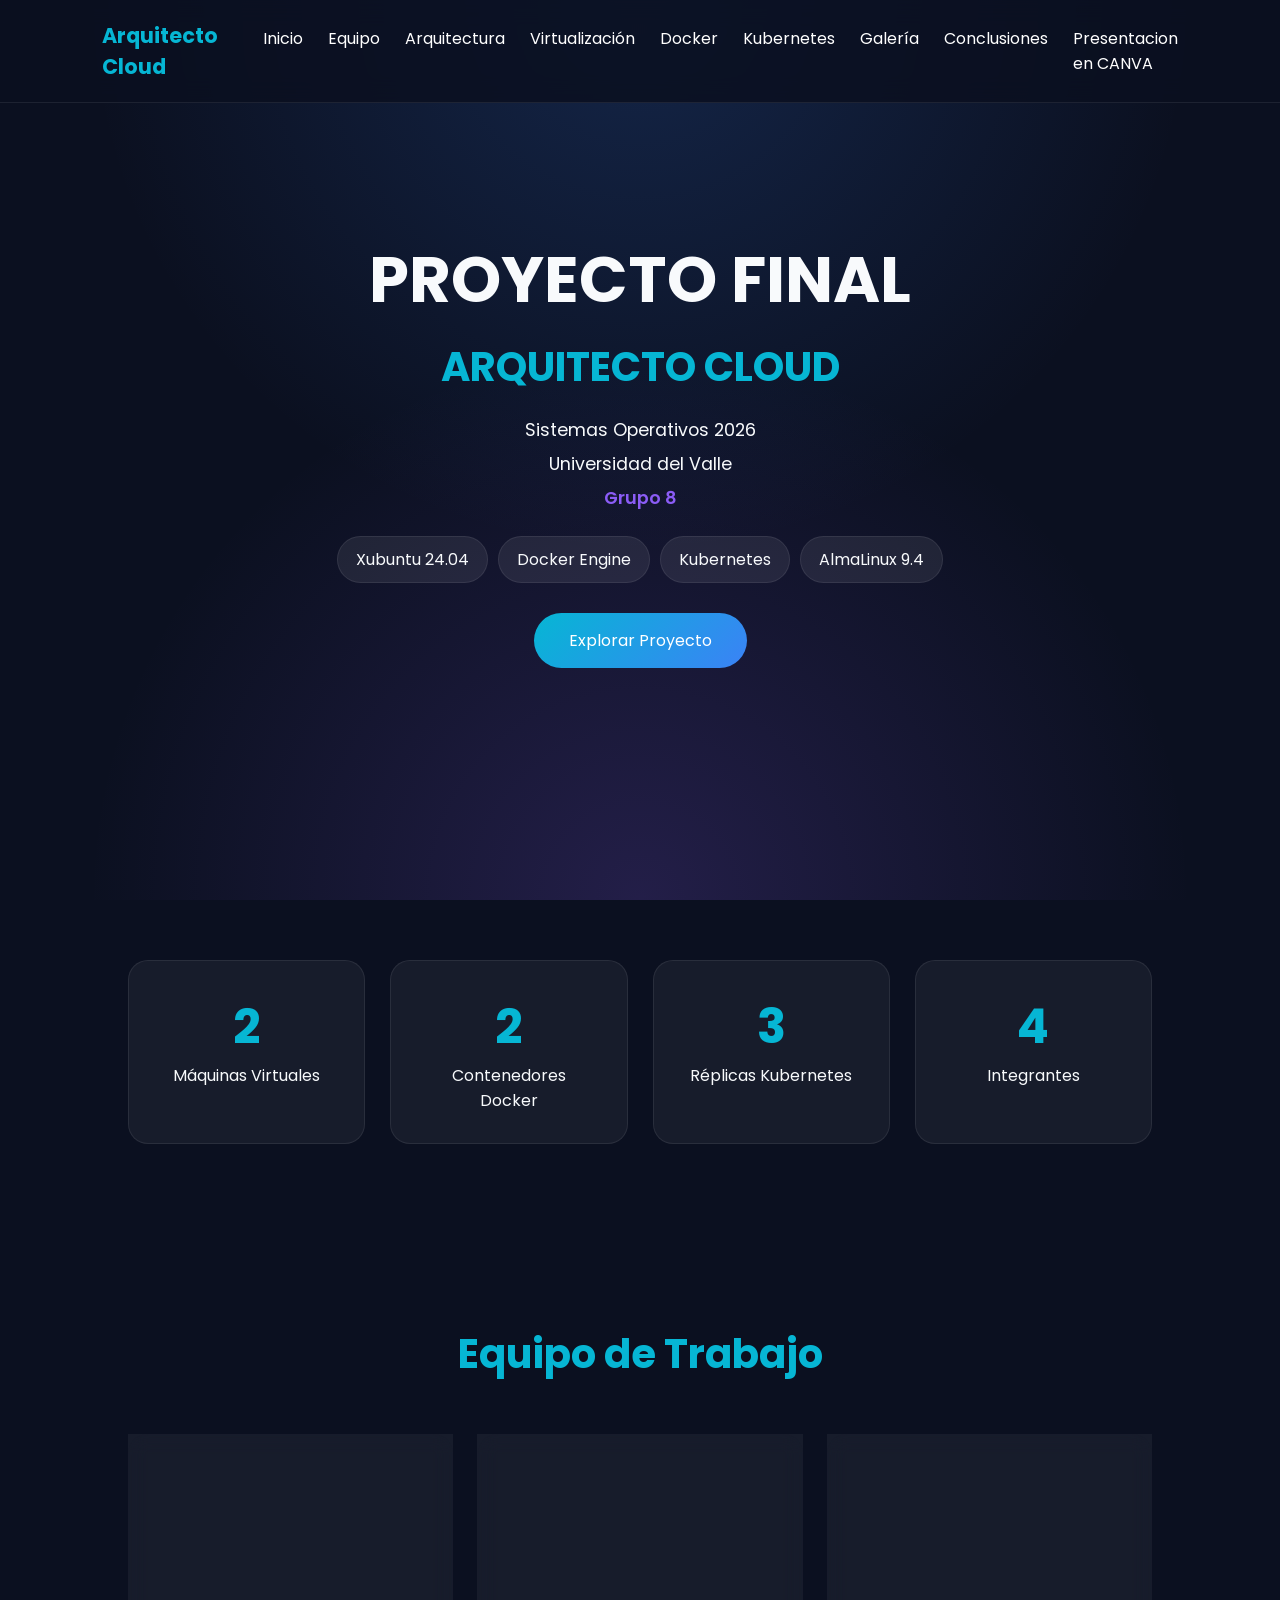
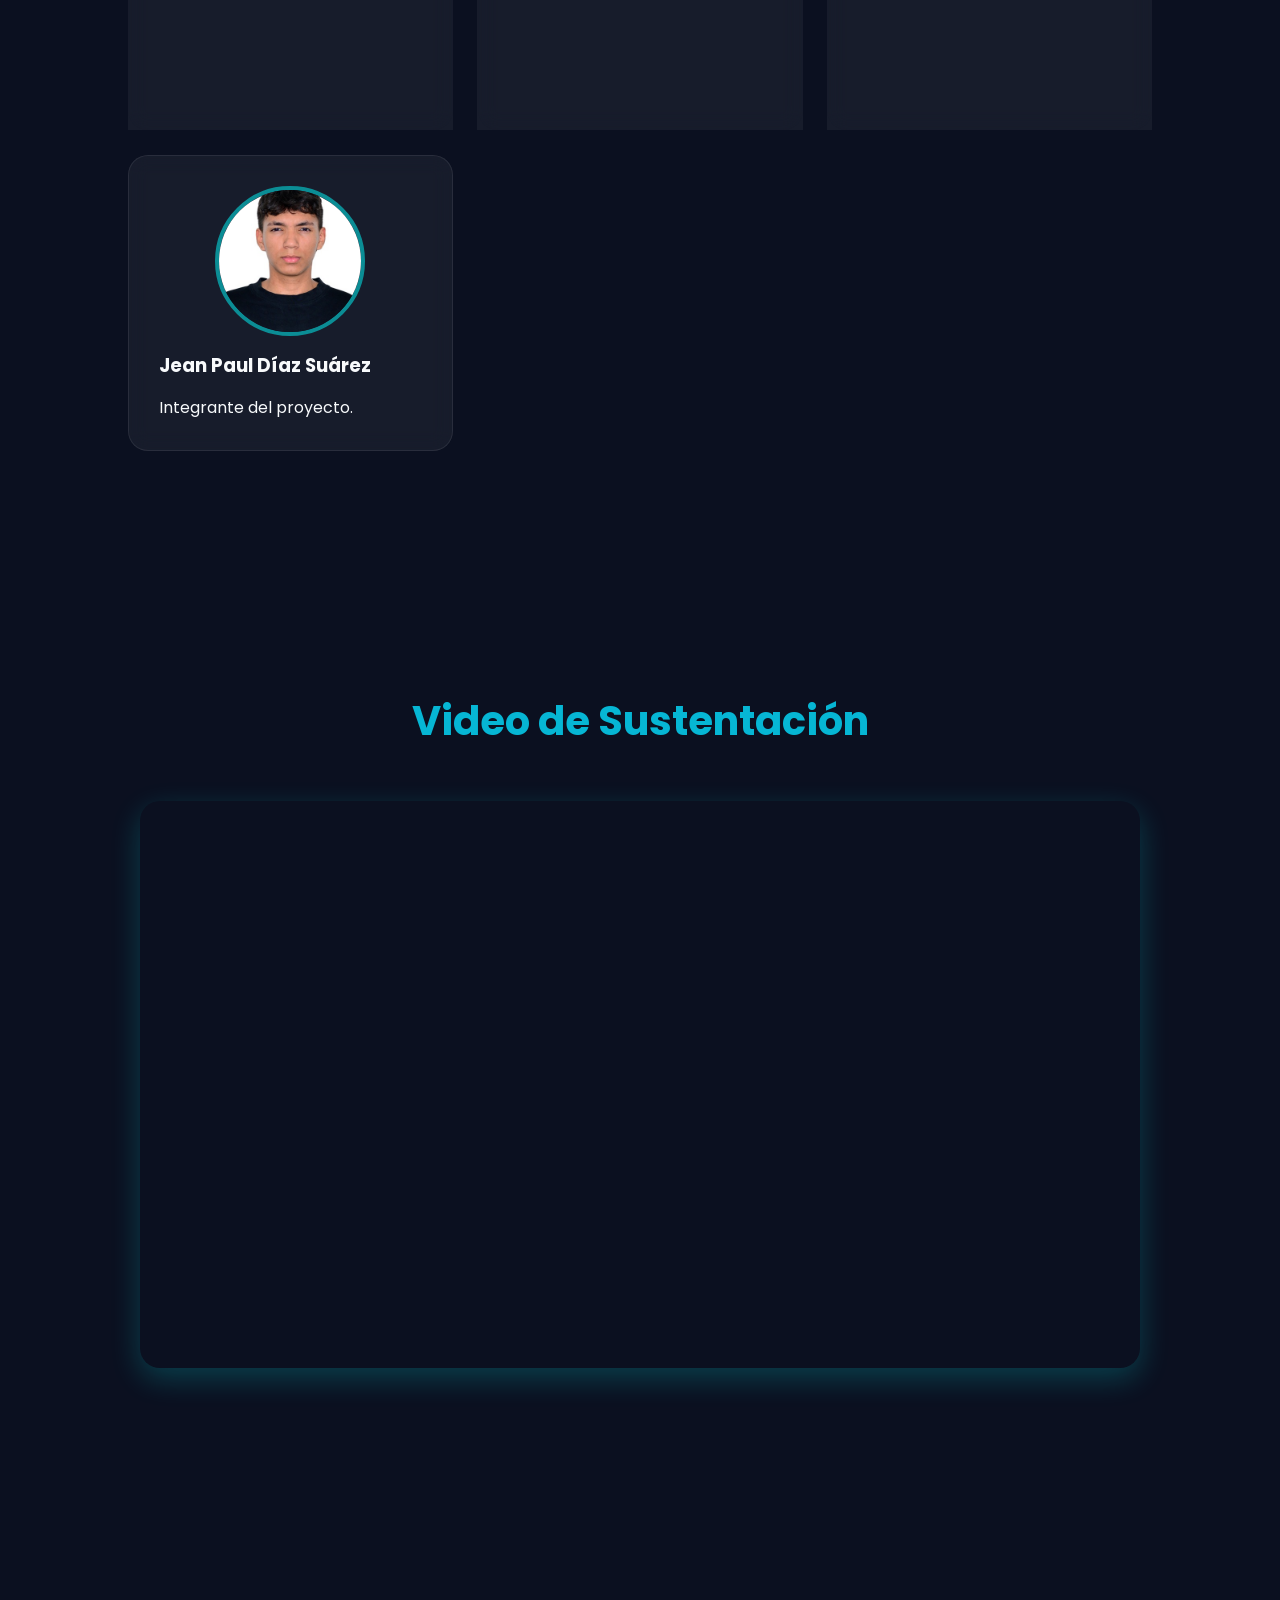
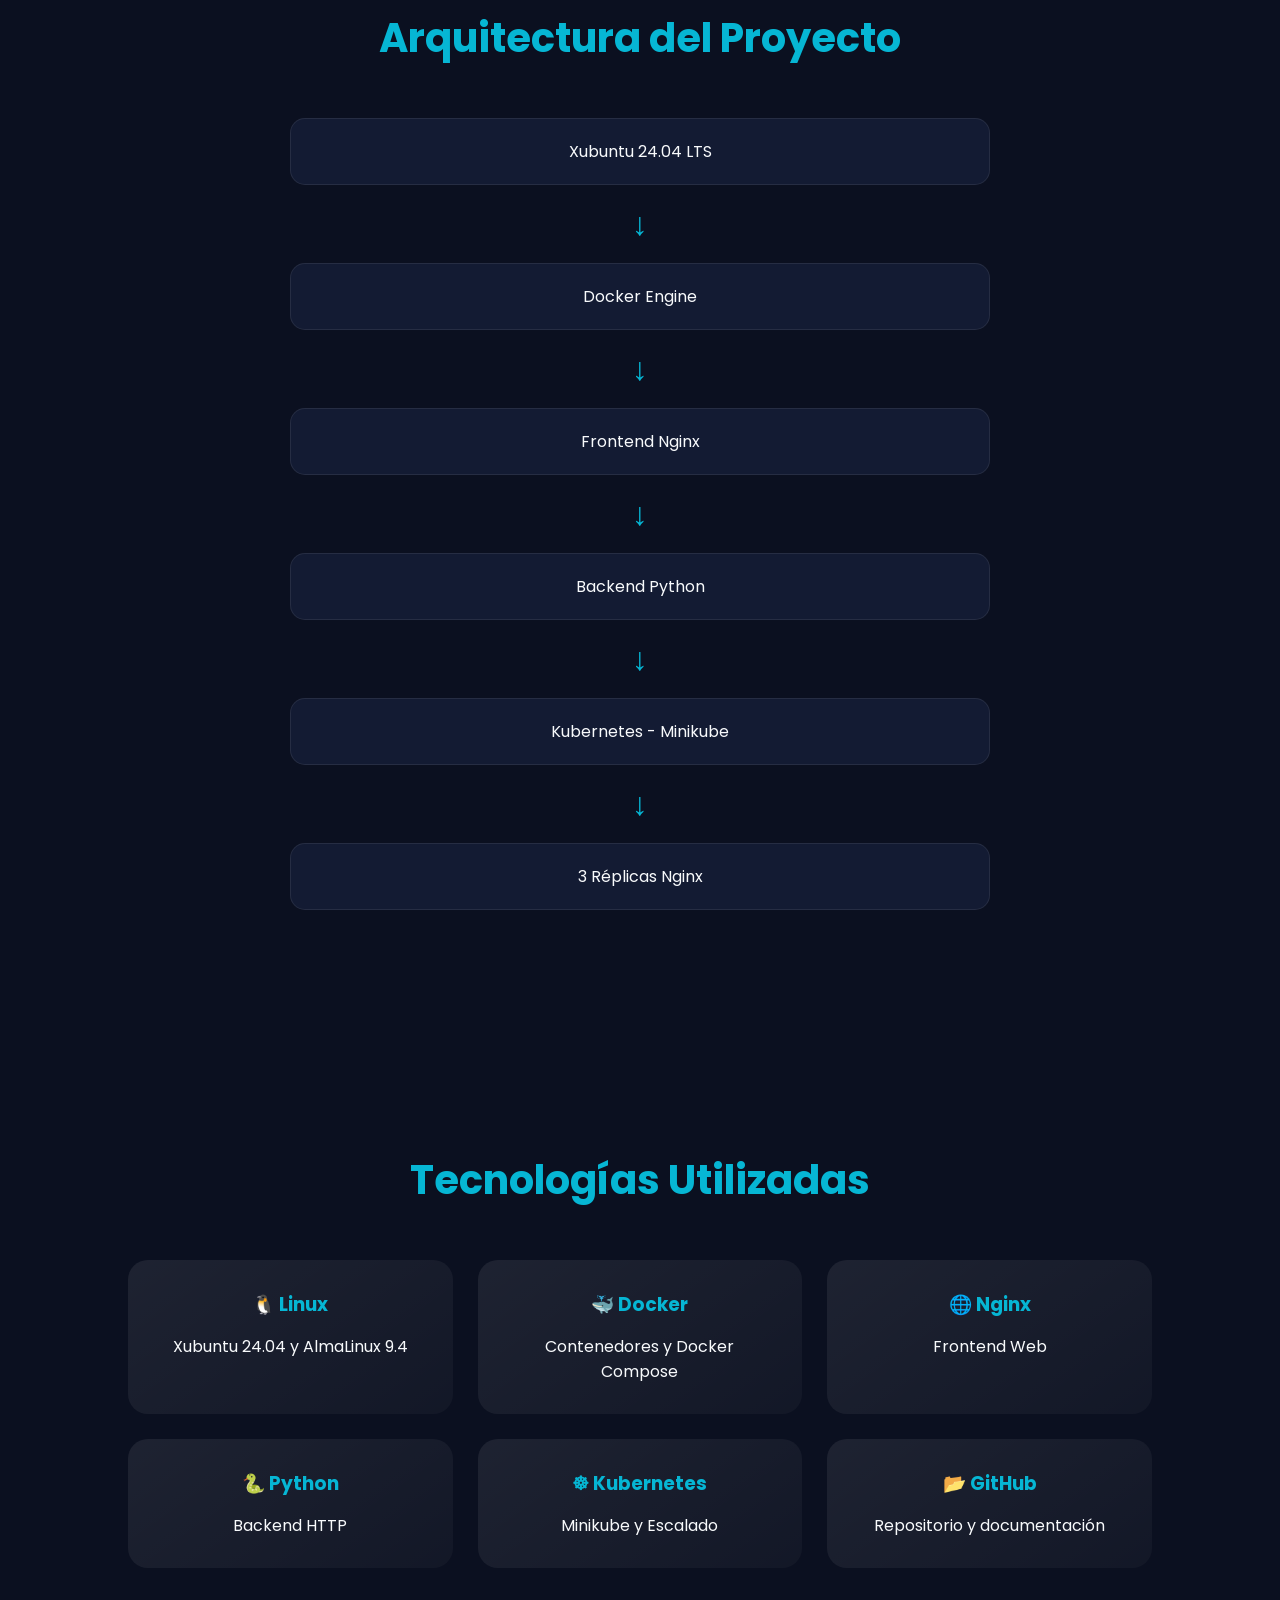
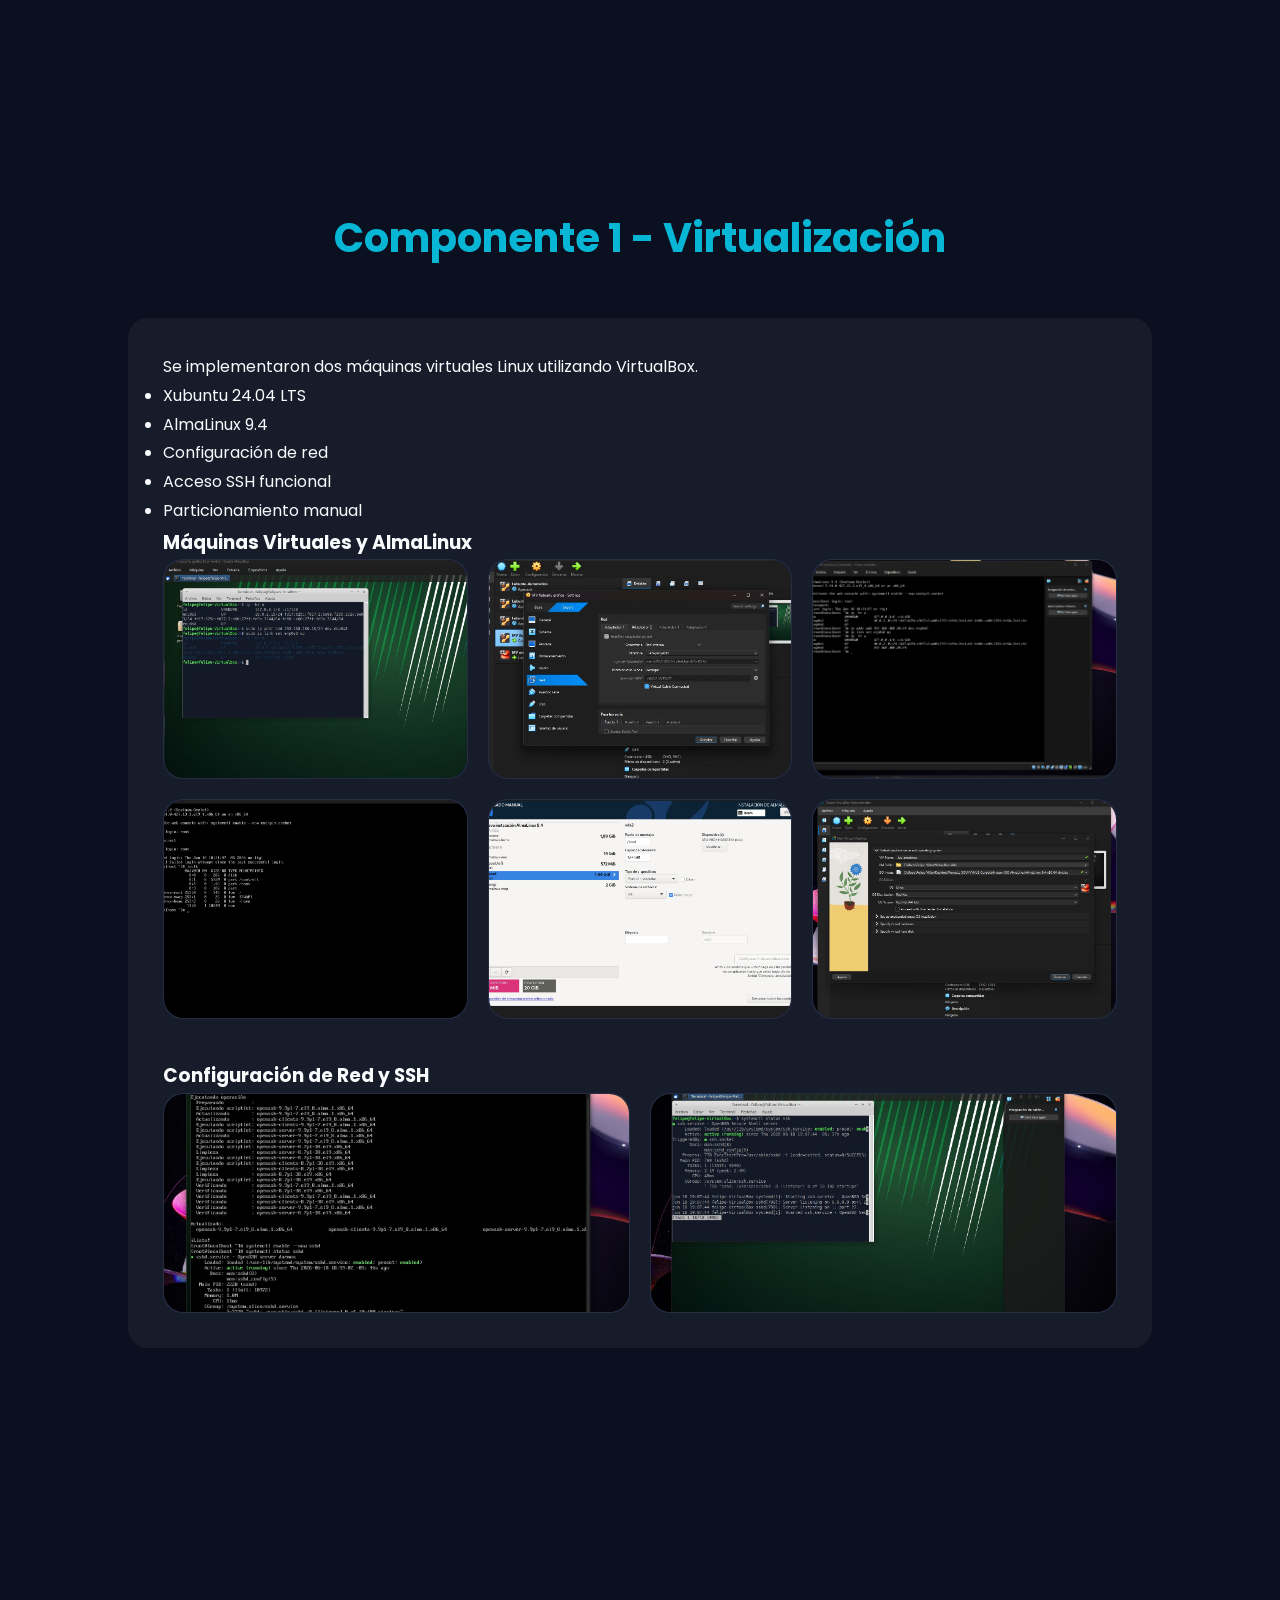
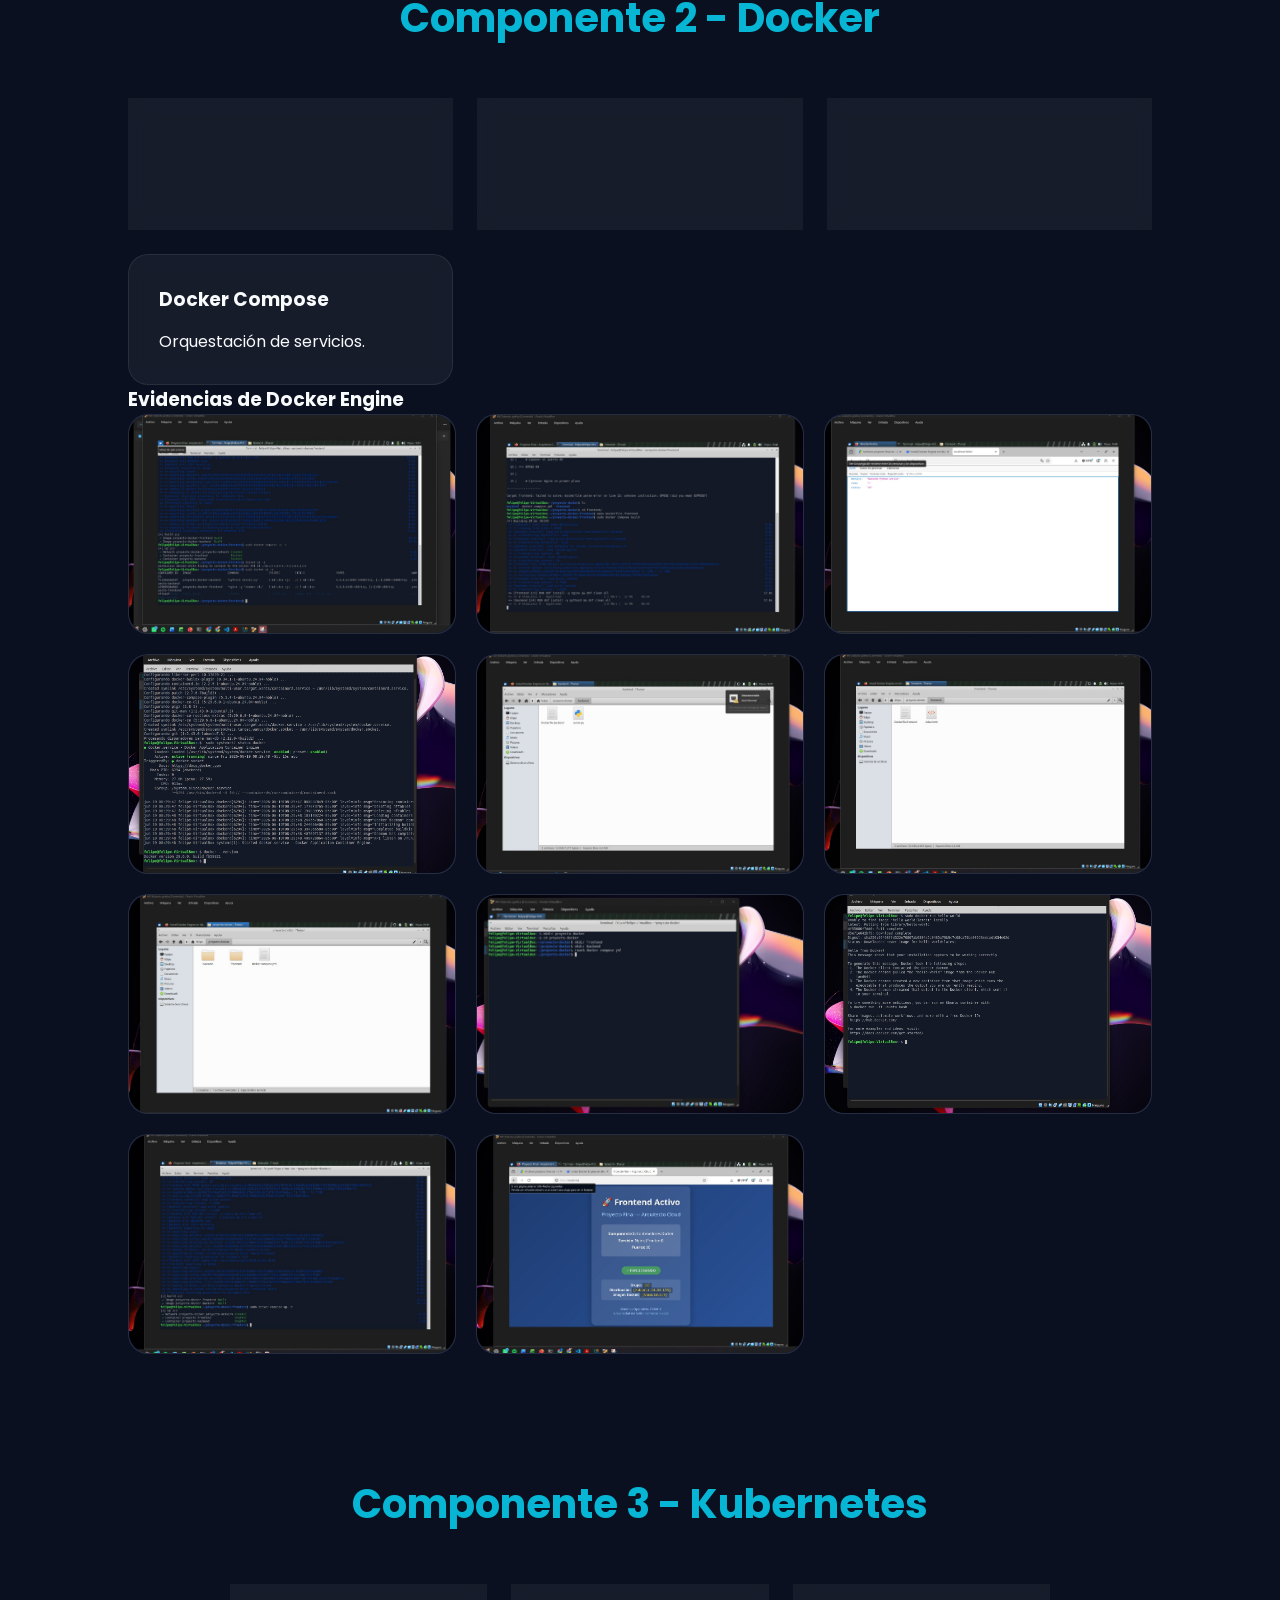
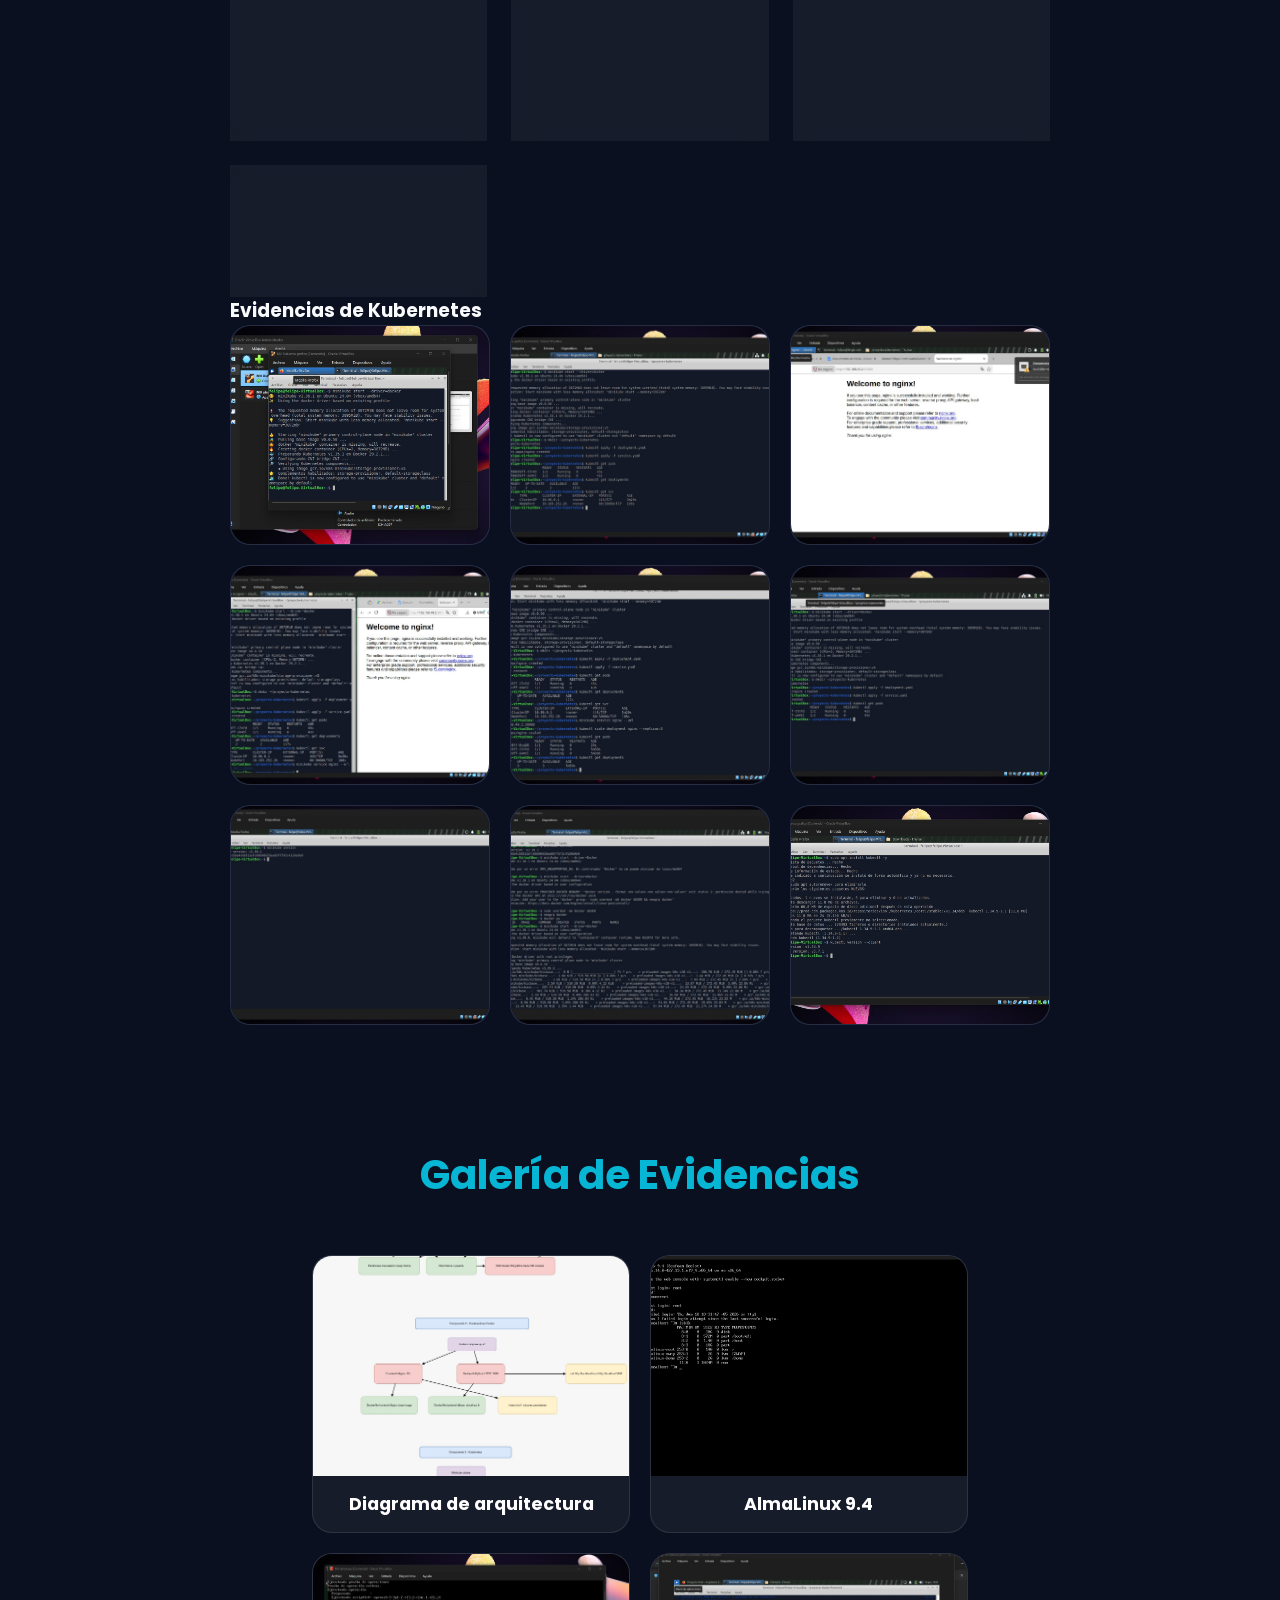
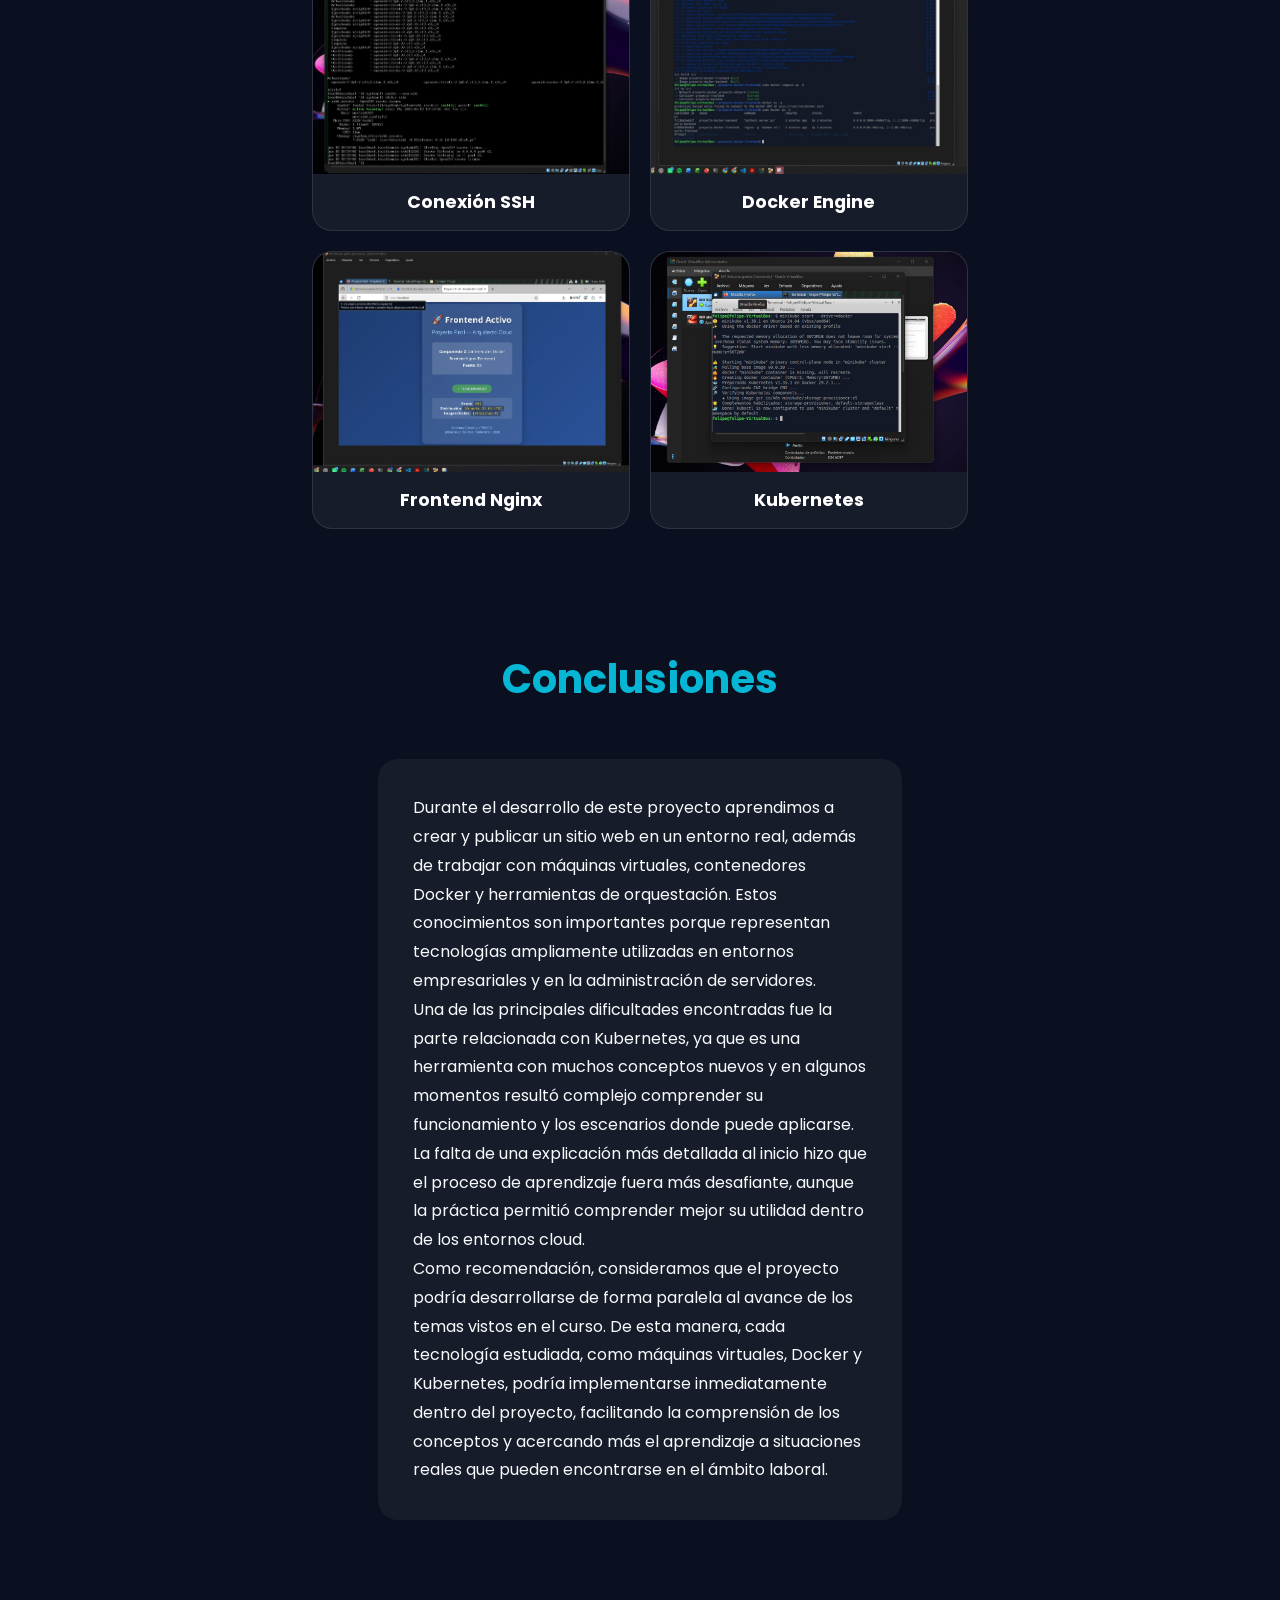
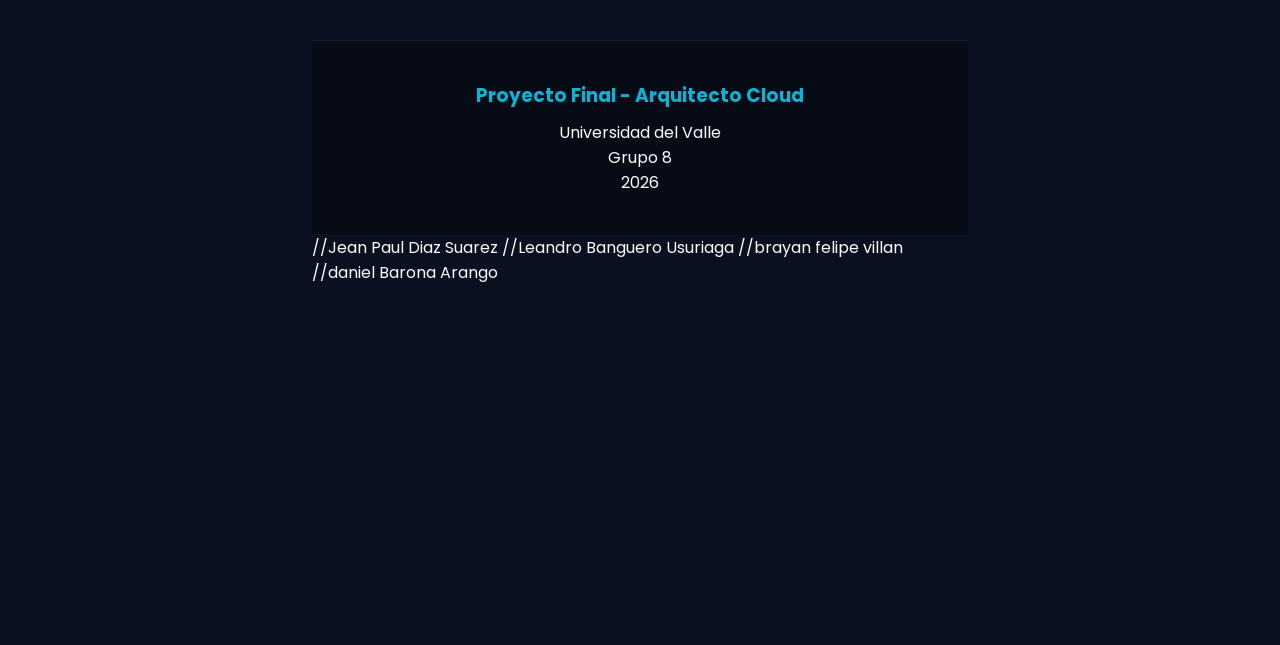
<file: index.html>
<!DOCTYPE html>
<html lang="es">
<head>
    <meta charset="UTF-8">
    <meta name="viewport" content="width=device-width, initial-scale=1.0">
    <title>Proyecto Final - Arquitecto Cloud</title>

    <link rel="stylesheet" href="css/style.css">

    <link rel="preconnect" href="https://fonts.googleapis.com">
    <link rel="preconnect" href="https://fonts.gstatic.com" crossorigin>
    <link href="https://fonts.googleapis.com/css2?family=Poppins:wght@300;400;500;600;700&display=swap" rel="stylesheet">
</head>
<!-- VISOR DE IMAGENES -->

<div id="imageModal" class="modal">

    <span class="close">&times;</span>

    <img class="modal-content" id="modalImg">

</div>
<body>

    <!-- NAVBAR -->

    <header>
        <nav class="navbar">
            <div class="logo">
                Arquitecto Cloud
            </div>

            <ul class="nav-links">
                <li><a href="#inicio">Inicio</a></li>
                <li><a href="#equipo">Equipo</a></li>
                <li><a href="#arquitectura">Arquitectura</a></li>
                <li><a href="#virtualizacion">Virtualización</a></li>
                <li><a href="#docker">Docker</a></li>
                <li><a href="#kubernetes">Kubernetes</a></li>
                <li><a href="#galeria">Galería</a></li>
                <li><a href="#conclusiones">Conclusiones</a></li>
                <li><a href="https://canva.link/r9285n68oen4cjd" target="_blank">Presentacion en CANVA</a></li>
            </ul>
        </nav>
    </header>

    <!-- HERO -->

    <section id="inicio" class="hero">

        <div class="hero-content">

            <h1>PROYECTO FINAL</h1>

            <h2>ARQUITECTO CLOUD</h2>

            <p>
                Sistemas Operativos 2026
            </p>

            <p>
                Universidad del Valle
            </p>

            <p class="grupo">
                Grupo 8
            </p>
            <div class="badges">

            <span>Xubuntu 24.04</span>
            <span>Docker Engine</span>
            <span>Kubernetes</span>
            <span>AlmaLinux 9.4</span>

            </div>

            <a href="#equipo" class="btn">
                Explorar Proyecto
            </a>

        </div>

    </section>
    <section class="stats">

    <div class="stat-box">
        <h2 class="counter">2</h2>
        <p>Máquinas Virtuales</p>
    </div>

    <div class="stat-box">
        <h2 class="counter">2</h2>
        <p>Contenedores Docker</p>
    </div>

    <div class="stat-box">
        <h2 class="counter">3</h2>
        <p>Réplicas Kubernetes</p>
    </div>

    <div class="stat-box">
        <h2 class="counter">4</h2>
        <p>Integrantes</p>
    </div>

    </section>
    <!-- EQUIPO -->

    <section id="equipo" class="section">

        <h2 class="section-title">
            Equipo de Trabajo
        </h2>

        <div class="cards">

    <div class="card">
        <img src="img/daniel.jpeg" alt="Daniel Barona" class="team-photo">
        <h3>Daniel Barona Arango</h3>
        <p>Integrante del proyecto.</p>
    </div>

    <div class="card">
        <img src="img/brayan.jpeg" alt="Felipe Villán" class="team-photo">
        <h3>Felipe Villán Jiménez</h3>
        <p>Integrante del proyecto.</p>
    </div>

    <div class="card">
        <img src="img/jean.jpeg" alt="Leandro Banguero" class="team-photo">
        <h3>Leandro Banguero</h3>
        <p>Integrante del proyecto.</p>
    </div>

    <div class="card">
        <img src="img/leandro.jpeg" alt="Jean Paul Díaz" class="team-photo">
        <h3>Jean Paul Díaz Suárez</h3>
        <p>Integrante del proyecto.</p>
    </div>

</div>

    </section>
   <section id="video" class="section">

    <h2 class="section-title">
        Video de Sustentación
    </h2>

    <div class="video-container">

        <iframe
            src="https://www.youtube.com/embed/3d58Nv4zeVk"
            title="Video del Proyecto"
            allowfullscreen>
        </iframe>

    </div>

</section>

    </div>

</section>

    <!-- ARQUITECTURA -->

    <section id="arquitectura" class="section">

        <h2 class="section-title">
            Arquitectura del Proyecto
        </h2>

        <div class="architecture">

            <div class="arch-box">Xubuntu 24.04 LTS</div>
            <div class="arrow">↓</div>

            <div class="arch-box">Docker Engine</div>
            <div class="arrow">↓</div>

            <div class="arch-box">Frontend Nginx</div>
            <div class="arrow">↓</div>

            <div class="arch-box">Backend Python</div>
            <div class="arrow">↓</div>

            <div class="arch-box">Kubernetes - Minikube</div>
            <div class="arrow">↓</div>

            <div class="arch-box">3 Réplicas Nginx</div>

        </div>

    </section>
    <section id="tecnologias" class="section">

    <h2 class="section-title">
        Tecnologías Utilizadas
    </h2>

    <div class="tech-grid">

        <div class="tech-card">
            <h3>🐧 Linux</h3>
            <p>Xubuntu 24.04 y AlmaLinux 9.4</p>
        </div>

        <div class="tech-card">
            <h3>🐳 Docker</h3>
            <p>Contenedores y Docker Compose</p>
        </div>

        <div class="tech-card">
            <h3>🌐 Nginx</h3>
            <p>Frontend Web</p>
        </div>

        <div class="tech-card">
            <h3>🐍 Python</h3>
            <p>Backend HTTP</p>
        </div>

        <div class="tech-card">
            <h3>☸ Kubernetes</h3>
            <p>Minikube y Escalado</p>
        </div>

        <div class="tech-card">
            <h3>📂 GitHub</h3>
            <p>Repositorio y documentación</p>
        </div>

    </div>

</section>
    <!-- VIRTUALIZACION -->

    <section id="virtualizacion" class="section">

        <h2 class="section-title">
            Componente 1 - Virtualización
        </h2>

        <div class="content-box">

            <p>
                Se implementaron dos máquinas virtuales Linux utilizando
                VirtualBox.
            </p>

            <ul>
                <li>Xubuntu 24.04 LTS</li>
                <li>AlmaLinux 9.4</li>
                <li>Configuración de red</li>
                <li>Acceso SSH funcional</li>
                <li>Particionamiento manual</li>
            </ul>

            <h3>Máquinas Virtuales y AlmaLinux</h3>

<div class="gallery">

    <div class="gallery-item">
        <img src="img/mv1.jpeg" alt="Máquina Virtual 1">
    </div>

    <div class="gallery-item">
        <img src="img/mv2.jpeg" alt="Máquina Virtual 2">
    </div>

    <div class="gallery-item">
        <img src="img/mv3.jpeg" alt="Máquina Virtual 3">
    </div>

    <div class="gallery-item">
        <img src="img/alma1.jpeg" alt="AlmaLinux 1">
    </div>

    <div class="gallery-item">
        <img src="img/alma2.jpeg" alt="AlmaLinux 2">
    </div>

    <div class="gallery-item">
        <img src="img/alma3.jpeg" alt="AlmaLinux 3">
    </div>

</div>

<h3 style="margin-top:40px;">Configuración de Red y SSH</h3>

<div class="gallery">

    <div class="gallery-item">
        <img src="img/ssh1.jpeg" alt="SSH 1">
    </div>

    <div class="gallery-item">
        <img src="img/ssh2.jpeg" alt="SSH 2">
    </div>

</div>

        </div>

    </section>

    <!-- DOCKER -->

    <section id="docker" class="section">

        <h2 class="section-title">
            Componente 2 - Docker
        </h2>

        <div class="cards">

            <div class="card">
                <h3>Docker Engine</h3>
                <p>Instalado en Xubuntu.</p>
            </div>

            <div class="card">
                <h3>Frontend</h3>
                <p>Nginx sirviendo contenido HTML.</p>
            </div>

            <div class="card">
                <h3>Backend</h3>
                <p>Servidor Python en puerto 5000.</p>
            </div>

            <div class="card">
                <h3>Docker Compose</h3>
                <p>Orquestación de servicios.</p>
            </div>

        </div>

        <h3>Evidencias de Docker Engine</h3>

<div class="gallery">

    <div class="gallery-item"><img src="img/d1.jpeg" alt="Docker 1"></div>
    <div class="gallery-item"><img src="img/d2.jpeg" alt="Docker 2"></div>
    <div class="gallery-item"><img src="img/d3.jpeg" alt="Docker 3"></div>
    <div class="gallery-item"><img src="img/d4.jpeg" alt="Docker 4"></div>
    <div class="gallery-item"><img src="img/d5.jpeg" alt="Docker 5"></div>
    <div class="gallery-item"><img src="img/d6.jpeg" alt="Docker 6"></div>
    <div class="gallery-item"><img src="img/d7.jpeg" alt="Docker 7"></div>
    <div class="gallery-item"><img src="img/d8.jpeg" alt="Docker 8"></div>
    <div class="gallery-item"><img src="img/d9.jpeg" alt="Docker 9"></div>
    <div class="gallery-item"><img src="img/d10.jpeg" alt="Docker 10"></div>
    <div class="gallery-item"><img src="img/d11.jpeg" alt="Docker 11"></div>

</div>

    <!-- KUBERNETES -->

    <section id="kubernetes" class="section">

        <h2 class="section-title">
            Componente 3 - Kubernetes
        </h2>

        <div class="cards">

            <div class="card">
                <h3>Minikube</h3>
                <p>Cluster local Kubernetes.</p>
            </div>

            <div class="card">
                <h3>Deployment</h3>
                <p>Gestión de Pods.</p>
            </div>

            <div class="card">
                <h3>Service</h3>
                <p>Acceso a los servicios.</p>
            </div>

            <div class="card">
                <h3>Escalado</h3>
                <p>3 Réplicas activas.</p>
            </div>

        </div>

        <h3>Evidencias de Kubernetes</h3>

<div class="gallery">

    <div class="gallery-item"><img src="img/k1.jpeg" alt="Kubernetes 1"></div>
    <div class="gallery-item"><img src="img/k2.jpeg" alt="Kubernetes 2"></div>
    <div class="gallery-item"><img src="img/k3.jpeg" alt="Kubernetes 3"></div>
    <div class="gallery-item"><img src="img/k4.jpeg" alt="Kubernetes 4"></div>
    <div class="gallery-item"><img src="img/k5.jpeg" alt="Kubernetes 5"></div>
    <div class="gallery-item"><img src="img/k6.jpeg" alt="Kubernetes 6"></div>
    <div class="gallery-item"><img src="img/k7.jpeg" alt="Kubernetes 7"></div>
    <div class="gallery-item"><img src="img/k8.jpeg" alt="Kubernetes 8"></div>
    <div class="gallery-item"><img src="img/k9.jpeg" alt="Kubernetes 9"></div>

</div>

    <!-- GALERIA -->

    <section id="galeria" class="section">

        <h2 class="section-title">
            Galería de Evidencias
        </h2>

        <div class="gallery">

    <div class="gallery-card">
        <img src="img/mapa.jpeg" alt="Diagrama de arquitectura">
        <h3>Diagrama de arquitectura</h3>
    </div>

    <div class="gallery-card">
        <img src="img/alma1.jpeg" alt="AlmaLinux">
        <h3>AlmaLinux 9.4</h3>
    </div>

    <div class="gallery-card">
        <img src="img/ssh1.jpeg" alt="SSH">
        <h3>Conexión SSH</h3>
    </div>

    <div class="gallery-card">
        <img src="img/d1.jpeg" alt="Docker">
        <h3>Docker Engine</h3>
    </div>

    <div class="gallery-card">
        <img src="img/d11.jpeg" alt="Frontend">
        <h3>Frontend Nginx</h3>
    </div>

    <div class="gallery-card">
        <img src="img/k1.jpeg" alt="Kubernetes">
        <h3>Kubernetes</h3>
    </div>

</div>

    <!-- CONCLUSIONES -->

    <section id="conclusiones" class="section">

        <h2 class="section-title">
            Conclusiones
        </h2>

        <div class="content-box">

<p>
Durante el desarrollo de este proyecto aprendimos a crear y publicar un sitio web en un entorno real, además de trabajar con máquinas virtuales, contenedores Docker y herramientas de orquestación. Estos conocimientos son importantes porque representan tecnologías ampliamente utilizadas en entornos empresariales y en la administración de servidores.
</p>

<p>
Una de las principales dificultades encontradas fue la parte relacionada con Kubernetes, ya que es una herramienta con muchos conceptos nuevos y en algunos momentos resultó complejo comprender su funcionamiento y los escenarios donde puede aplicarse. La falta de una explicación más detallada al inicio hizo que el proceso de aprendizaje fuera más desafiante, aunque la práctica permitió comprender mejor su utilidad dentro de los entornos cloud.
</p>

<p>
Como recomendación, consideramos que el proyecto podría desarrollarse de forma paralela al avance de los temas vistos en el curso. De esta manera, cada tecnología estudiada, como máquinas virtuales, Docker y Kubernetes, podría implementarse inmediatamente dentro del proyecto, facilitando la comprensión de los conceptos y acercando más el aprendizaje a situaciones reales que pueden encontrarse en el ámbito laboral.
</p>
        </div>

    </section>

    <!-- FOOTER -->

    <footer>

        <h3>Proyecto Final - Arquitecto Cloud</h3>

        <p>Universidad del Valle</p>

        <p>Grupo 8</p>

        <p>2026</p>

    </footer>

    <script src="js/script.js"></script>

</body>
</html>
//Jean Paul Diaz Suarez
//Leandro Banguero Usuriaga
//brayan felipe villan
//daniel Barona Arango
</file>
<file: css/style.css>
*{
    margin:0;
    padding:0;
    box-sizing:border-box;
    font-family:'Poppins',sans-serif;
}

html{
    scroll-behavior:smooth;
}

body{
    background:#0B1020;
    color:#F8FAFC;
}

/* NAVBAR */

.navbar{
    position:fixed;
    top:0;
    width:100%;
    display:flex;
    justify-content:space-between;
    align-items:center;
    padding:20px 8%;
    background:rgba(11,16,32,0.85);
    backdrop-filter:blur(12px);
    z-index:1000;
    border-bottom:1px solid rgba(255,255,255,0.08);
}

.logo{
    font-size:1.3rem;
    font-weight:700;
    color:#06B6D4;
}

.nav-links{
    display:flex;
    list-style:none;
    gap:25px;
}

.nav-links a{
    text-decoration:none;
    color:white;
    transition:0.3s;
}

.nav-links a:hover{
    color:#06B6D4;
}

/* HERO */

.hero{
    min-height:100vh;
    display:flex;
    justify-content:center;
    align-items:center;
    text-align:center;
    padding:20px;
    background:
    radial-gradient(circle at top,#3B82F630 0%,transparent 50%),
    radial-gradient(circle at bottom,#8B5CF630 0%,transparent 50%);
}

.hero-content h1{
    font-size:4rem;
    margin-bottom:10px;
}

.hero-content h2{
    font-size:2.5rem;
    color:#06B6D4;
    margin-bottom:20px;
}

.hero-content p{
    margin:8px 0;
    font-size:1.1rem;
}

.grupo{
    margin-top:15px;
    font-weight:600;
    color:#8B5CF6;
}

.btn{
    display:inline-block;
    margin-top:30px;
    padding:15px 35px;
    text-decoration:none;
    color:white;
    background:linear-gradient(135deg,#06B6D4,#3B82F6);
    border-radius:40px;
    transition:0.4s;
}

.btn:hover{
    transform:translateY(-5px);
    box-shadow:0 0 25px #06B6D4;
}

/* SECCIONES */

.section{
    padding:120px 10%;
}

.section-title{
    text-align:center;
    margin-bottom:50px;
    font-size:2.5rem;
    color:#06B6D4;
}

/* TARJETAS */

.cards{
    display:grid;
    grid-template-columns:repeat(auto-fit,minmax(250px,1fr));
    gap:25px;
}

.card{
    background:rgba(255,255,255,0.05);
    backdrop-filter:blur(10px);
    border:1px solid rgba(255,255,255,0.08);
    padding:30px;
    border-radius:20px;
    transition:0.4s;
}

.card:hover{
    transform:translateY(-10px);
    border-color:#06B6D4;
    box-shadow:0 0 25px rgba(6,182,212,0.3);
}

.card h3{
    margin-bottom:15px;
}

/* ARQUITECTURA */

.architecture{
    max-width:700px;
    margin:auto;
    text-align:center;
}

.arch-box{
    background:#131B33;
    padding:20px;
    border-radius:15px;
    border:1px solid rgba(255,255,255,0.08);
}

.arrow{
    font-size:2rem;
    margin:15px 0;
    color:#06B6D4;
}

/* CAJAS */

.content-box{
    background:rgba(255,255,255,0.05);
    padding:35px;
    border-radius:20px;
    line-height:1.8;
}

.placeholder{
    margin-top:30px;
    border:2px dashed #06B6D4;
    border-radius:15px;
    padding:50px;
    text-align:center;
    color:#94A3B8;
}

/* GALERIA */

.gallery{
    display:grid;
    grid-template-columns:repeat(auto-fit,minmax(250px,1fr));
    gap:20px;
}

.gallery-item{
    height:220px;
    border-radius:20px;
    background:#131B33;
    display:flex;
    justify-content:center;
    align-items:center;
    transition:0.4s;
    border:1px solid rgba(255,255,255,0.08);
}

.gallery-item:hover{
    transform:scale(1.03);
    border-color:#06B6D4;
}

/* FOOTER */

footer{
    padding:40px;
    text-align:center;
    background:#070B16;
    border-top:1px solid rgba(255,255,255,0.08);
}

footer h3{
    margin-bottom:10px;
    color:#06B6D4;
}

/* RESPONSIVE */

@media(max-width:900px){

    .navbar{
        flex-direction:column;
        gap:15px;
    }

    .nav-links{
        flex-wrap:wrap;
        justify-content:center;
    }

    .hero-content h1{
        font-size:2.8rem;
    }

    .hero-content h2{
        font-size:1.8rem;
    }
}
/* ANIMACIONES */

.section,
.card,
.gallery-item,
.arch-box{
    opacity:0;
    transform:translateY(40px);
    transition:all 0.8s ease;
}

.show{
    opacity:1 !important;
    transform:translateY(0) !important;
}
/* ESTADISTICAS */

.stats{
    display:grid;
    grid-template-columns:repeat(auto-fit,minmax(200px,1fr));
    gap:25px;
    padding:60px 10%;
}

.stat-box{
    background:rgba(255,255,255,0.05);
    border-radius:20px;
    padding:30px;
    text-align:center;
    border:1px solid rgba(255,255,255,0.08);
    transition:.4s;
}

.stat-box:hover{
    transform:translateY(-10px);
    box-shadow:0 0 25px rgba(6,182,212,.3);
}

.stat-box h2{
    font-size:3rem;
    color:#06B6D4;
}

/* TECNOLOGIAS */

.tech-grid{
    display:grid;
    grid-template-columns:repeat(auto-fit,minmax(250px,1fr));
    gap:25px;
}

.tech-card{
    background:linear-gradient(
    145deg,
    rgba(255,255,255,.08),
    rgba(255,255,255,.03));
    padding:30px;
    border-radius:20px;
    text-align:center;
    transition:.4s;
}

.tech-card:hover{
    transform:translateY(-10px);
    box-shadow:0 0 30px rgba(59,130,246,.3);
}

.tech-card h3{
    margin-bottom:15px;
    color:#06B6D4;
}
.badges{
    margin-top:25px;
    display:flex;
    justify-content:center;
    gap:10px;
    flex-wrap:wrap;
}

.badges span{
    background:rgba(255,255,255,.08);
    border:1px solid rgba(255,255,255,.08);
    padding:10px 18px;
    border-radius:30px;
}
.gallery-item img{
    width:100%;
    height:100%;
    object-fit:cover;
    border-radius:20px;
}
.gallery-card{
    background: rgba(255,255,255,0.05);
    border-radius: 20px;
    overflow: hidden;
    transition: all 0.4s ease;
    border: 1px solid rgba(255,255,255,0.1);
}

.gallery-card:hover{
    transform: translateY(-10px);
    box-shadow: 0 15px 35px rgba(0,255,255,0.25);
}

.gallery-card img{
    width: 100%;
    height: 220px;
    object-fit: cover;
    display: block;
}

.gallery-card h3{
    text-align: center;
    padding: 15px;
    font-size: 1.1rem;
    color: #ffffff;
}
/* MODAL DE IMAGENES */

.modal{
    display:none;
    position:fixed;
    z-index:9999;
    left:0;
    top:0;
    width:100%;
    height:100%;
    background:rgba(0,0,0,0.95);
}

.modal-content{
    display:block;
    margin:auto;
    max-width:90%;
    max-height:90%;
    margin-top:2%;
    border-radius:15px;
}

.close{
    position:absolute;
    top:20px;
    right:40px;
    color:white;
    font-size:40px;
    cursor:pointer;
    font-weight:bold;
}

.close:hover{
    color:#00ffff;
}

.gallery-item img,
.gallery-card img{
    cursor:pointer;
}
.team-photo{
    width:150px;
    height:150px;
    border-radius:50%;
    object-fit:cover;
    margin:0 auto 15px;
    display:block;
    border:4px solid rgba(0,255,255,0.5);
    transition:all 0.3s ease;
}

.team-photo:hover{
    transform:scale(1.08);
    box-shadow:0 0 25px rgba(0,255,255,0.5);
}
.video-container{
    position: relative;
    width: 100%;
    max-width: 1000px;
    margin: auto;
    overflow: hidden;
    border-radius: 20px;
    box-shadow: 0 10px 30px rgba(0,255,255,0.2);
}

.video-container iframe{
    width: 100%;
    height: 560px;
    border: none;
}
</file>
